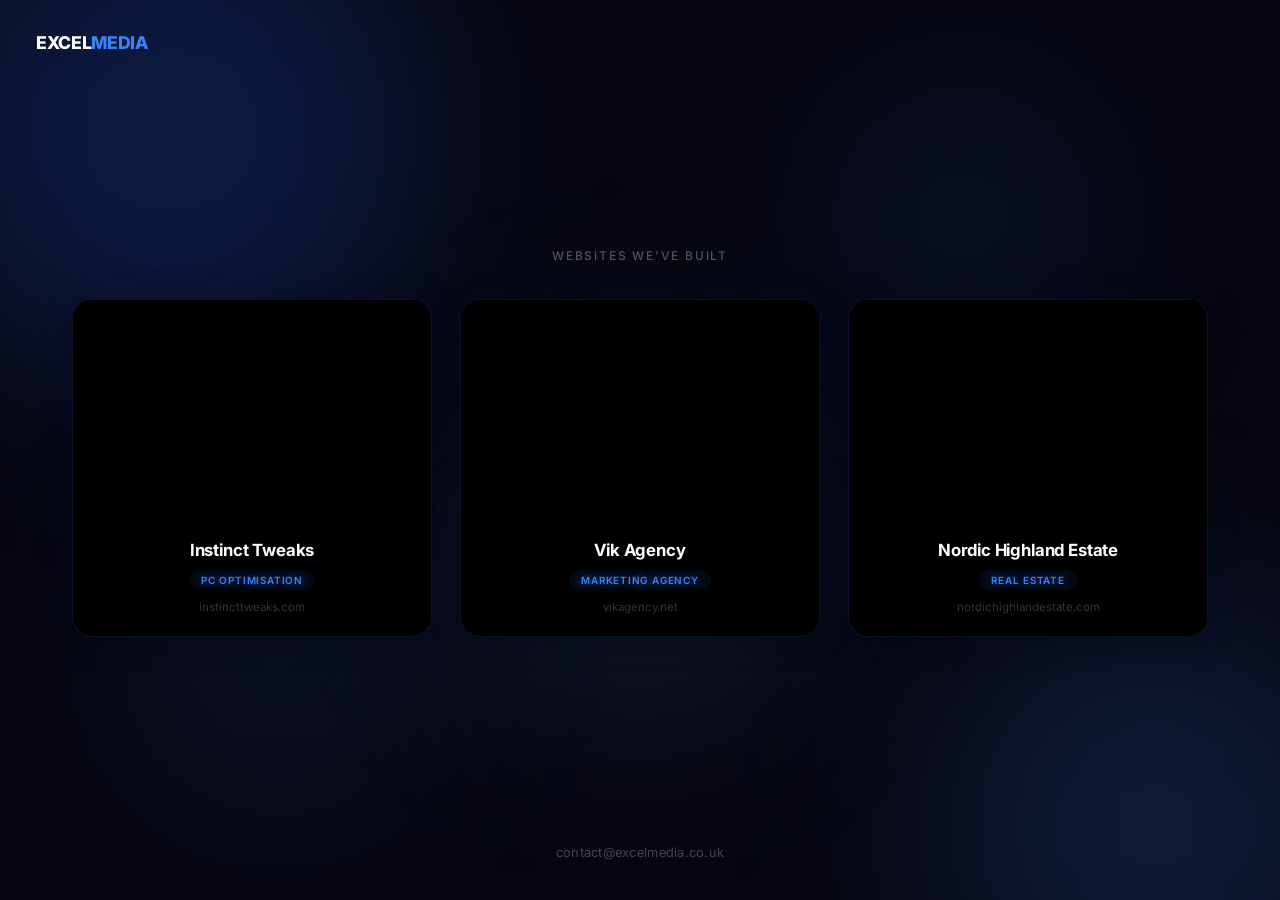
<file: index.html>
<!DOCTYPE html>
<html lang="en">
<head>
    <meta charset="UTF-8">
    <meta name="viewport" content="width=device-width, initial-scale=1.0">
    <title>ExcelMedia</title>
    <meta name="description" content="ExcelMedia — Custom-coded websites built from scratch.">
    <meta name="theme-color" content="#2563eb">
    <link rel="preconnect" href="https://fonts.googleapis.com">
    <link rel="preconnect" href="https://fonts.gstatic.com" crossorigin>
    <link href="https://fonts.googleapis.com/css2?family=Inter:wght@400;600;700;800&display=swap" rel="stylesheet">
    <link rel="stylesheet" href="style.css">
</head>
<body>

    <div class="glow glow-1"></div>
    <div class="glow glow-2"></div>
    <div class="glow glow-3"></div>
    <div class="glow glow-4"></div>
    <div class="glow glow-5"></div>

    <div class="logo">EXCEL<span>MEDIA</span></div>

    <main>
        <p class="tagline">Websites we've built</p>
        <div class="cards">
            <a href="https://instincttweaks.com" target="_blank" rel="noopener" class="card">
                <div class="card-preview">
                    <iframe src="https://instincttweaks.com" loading="lazy" tabindex="-1"></iframe>
                    <div class="card-preview-fade"></div>
                </div>
                <div class="card-label">
                    <h2>Instinct Tweaks</h2>
                    <p class="card-type">PC Optimisation</p>
                    <p class="card-url">instincttweaks.com</p>
                </div>
            </a>
            <a href="https://vikagency.net" target="_blank" rel="noopener" class="card">
                <div class="card-preview">
                    <iframe src="https://vikagency.net" loading="lazy" tabindex="-1"></iframe>
                    <div class="card-preview-fade"></div>
                </div>
                <div class="card-label">
                    <h2>Vik Agency</h2>
                    <p class="card-type">Marketing Agency</p>
                    <p class="card-url">vikagency.net</p>
                </div>
            </a>
            <a href="https://nordichighlandestate.com/" target="_blank" rel="noopener" class="card">
                <div class="card-preview">
                    <iframe src="https://nordichighlandestate.com/" loading="lazy" tabindex="-1"></iframe>
                    <div class="card-preview-fade"></div>
                </div>
                <div class="card-label">
                    <h2>Nordic Highland Estate</h2>
                    <p class="card-type">Real Estate</p>
                    <p class="card-url">nordichighlandestate.com</p>
                </div>
            </a>
        </div>
    </main>

    <div class="email"><a href="mailto:contact@excelmedia.co.uk">contact@excelmedia.co.uk</a></div>

</body>
</html>
</file>
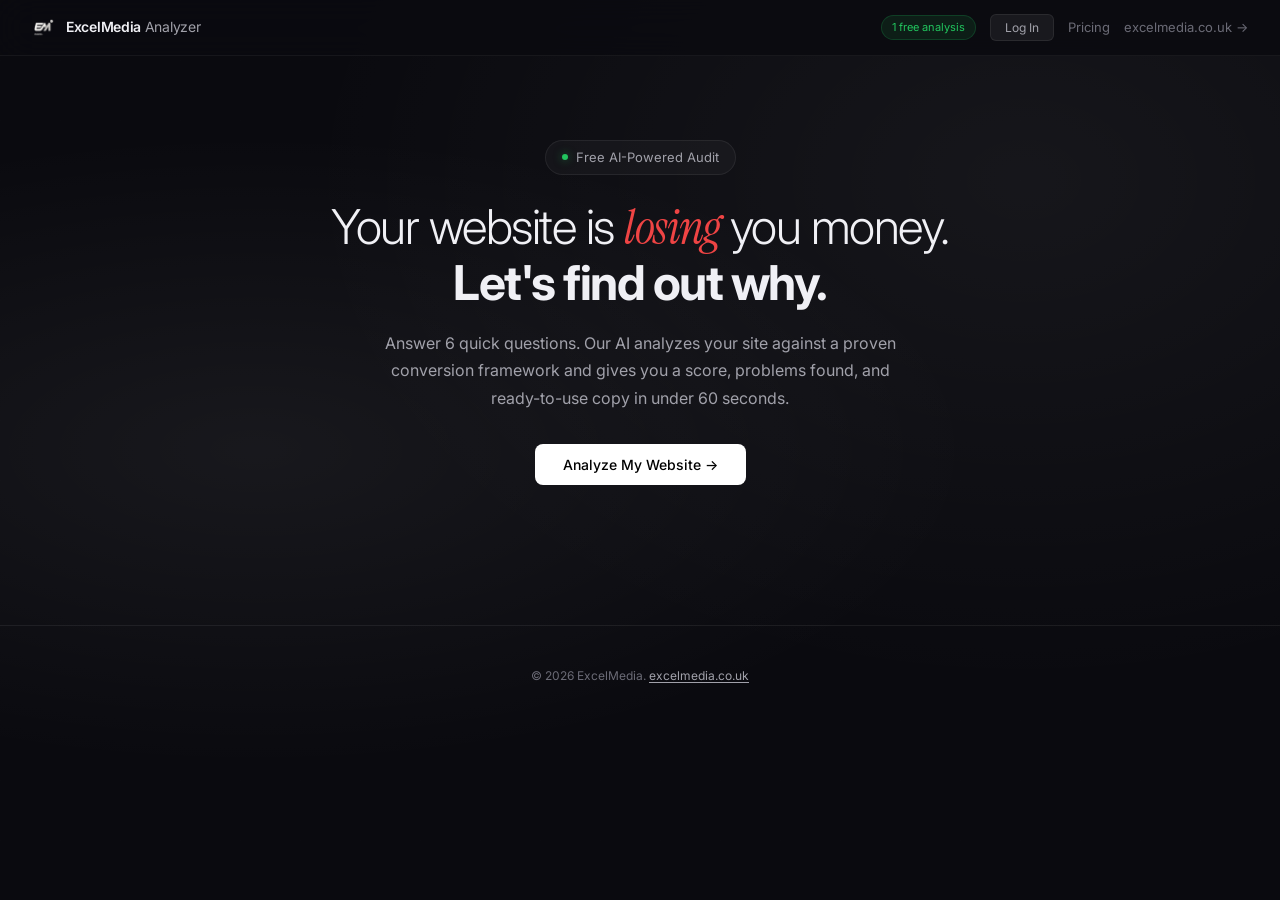
<file: analyzer/index.html>
﻿<!DOCTYPE html>
<html lang="en">
<head>
    <meta charset="UTF-8">
    <meta name="viewport" content="width=device-width, initial-scale=1.0">
    <title>Website Conversion Analyzer - ExcelMedia</title>
    <meta name="description" content="Get a free AI-powered conversion audit of your website. Find what's killing your sales and get ready-to-use copy that converts.">
    <meta property="og:type" content="website">
    <meta property="og:title" content="Your website is losing you money. Let's find out why.">
    <meta property="og:description" content="Get a free AI-powered conversion audit. Find what's killing your sales and get ready-to-use copy that converts.">
    <meta property="og:url" content="https://excelmedia.net/analyzer/">
    <meta property="og:image" content="https://excelmedia.net/analyzer/og-image.png">
    <meta name="twitter:card" content="summary_large_image">
    <meta name="twitter:title" content="Your website is losing you money. Let's find out why.">
    <meta name="twitter:description" content="Get a free AI-powered conversion audit. Find what's killing your sales.">
    <meta name="twitter:image" content="https://excelmedia.net/analyzer/og-image.png">
    <link rel="canonical" href="https://excelmedia.net/analyzer/">
    <meta name="google" content="notranslate">
    <meta http-equiv="Content-Language" content="en">
    <link rel="icon" type="image/png" href="../favicon.png">
    <link rel="preconnect" href="https://fonts.googleapis.com">
    <link rel="preconnect" href="https://fonts.gstatic.com" crossorigin>
    <link href="https://fonts.googleapis.com/css2?family=Inter:wght@300;400;500;600;700;800&family=Instrument+Serif:ital@0;1&display=swap" rel="stylesheet">
    <link rel="stylesheet" href="style.css">
</head>
<body>

    <!-- Grid Overlay -->
    <div class="grid-overlay"></div>

    <!-- Navigation -->
    <nav class="nav">
        <a href="../" class="nav-logo">
            <img src="logo.png" alt="ExcelMedia" class="nav-logo-img">
            <span>ExcelMedia <span class="logo-accent">Analyzer</span></span>
        </a>
        <div class="nav-right">
            <span class="uses-badge" id="usesBadge">1 free analysis</span>
            <button class="btn-nav-login" id="navLoginBtn" style="display:none">Log In</button>
            <span class="nav-user" id="navUser" style="display:none"></span>
            <a href="#" class="nav-link-muted" id="navPricingBtn">Pricing</a>
            <a href="https://excelmedia.co.uk" class="nav-link-muted" target="_blank" rel="noopener noreferrer">excelmedia.co.uk →</a>
        </div>
    </nav>

    <!-- Hero -->
    <section class="hero">
        <div class="container">
            <div class="hero-badge hero-fade">
                <span class="hero-badge-dot"></span>
                Free AI-Powered Audit
            </div>
            <h1 class="hero-title hero-fade">Your website is <span class="hero-title-italic">losing</span> you money.<br><span class="hero-title-bold">Let's find out why.</span></h1>
            <p class="hero-sub hero-fade">Answer 6 quick questions. Our AI analyzes your site against a proven conversion framework and gives you a score, problems found, and ready-to-use copy in under 60 seconds.</p>
            <button class="btn btn-primary hero-fade" id="startBtn">Analyze My Website →</button>
        </div>
    </section>

    <!-- Multi-Step Form -->
    <section class="form-section" id="formSection">
        <div class="container">
            <div class="form-card">
                <!-- Progress Bar -->
                <div class="progress-bar">
                    <div class="progress-fill" id="progressFill"></div>
                </div>
                <div class="step-indicator" id="stepIndicator">Step 1 of 6</div>

                <!-- Step 1 -->
                <div class="form-step active" data-step="1">
                    <h2 class="step-title">What's your biggest issue?</h2>
                    <p class="step-desc">Pick the one that hurts the most.</p>
                    <div class="option-grid">
                        <button class="option-btn" data-value="Low conversions - people visit but don't buy">
                            <span class="option-icon">📉</span>
                            <span class="option-label">Low conversions</span>
                            <span class="option-detail">People visit but don't buy</span>
                        </button>
                        <button class="option-btn" data-value="Bad design - looks outdated or unprofessional">
                            <span class="option-icon">🎨</span>
                            <span class="option-label">Bad design</span>
                            <span class="option-detail">Looks outdated or cheap</span>
                        </button>
                        <button class="option-btn" data-value="Weak branding - no clear message or identity">
                            <span class="option-icon">🏷️</span>
                            <span class="option-label">Weak branding</span>
                            <span class="option-detail">No clear message or identity</span>
                        </button>
                        <button class="option-btn" data-value="Not sure - I just know it's not working">
                            <span class="option-icon">🤷</span>
                            <span class="option-label">Not sure</span>
                            <span class="option-detail">I just know it's not working</span>
                        </button>
                    </div>
                </div>

                <!-- Step 2 -->
                <div class="form-step" data-step="2">
                    <h2 class="step-title">What's your main goal?</h2>
                    <p class="step-desc">What should your website do for you?</p>
                    <div class="option-grid">
                        <button class="option-btn" data-value="More sales - I sell products/services online">
                            <span class="option-icon">💰</span>
                            <span class="option-label">More sales</span>
                            <span class="option-detail">Sell products or services</span>
                        </button>
                        <button class="option-btn" data-value="More leads - I need people to enquire or book">
                            <span class="option-icon">📋</span>
                            <span class="option-label">More leads</span>
                            <span class="option-detail">Get enquiries or bookings</span>
                        </button>
                        <button class="option-btn" data-value="More sign-ups - I need users to create accounts">
                            <span class="option-icon">📧</span>
                            <span class="option-label">More sign-ups</span>
                            <span class="option-detail">Grow user base or email list</span>
                        </button>
                        <button class="option-btn" data-value="Brand awareness - I want to look credible and professional">
                            <span class="option-icon">🏆</span>
                            <span class="option-label">Brand awareness</span>
                            <span class="option-detail">Look credible and professional</span>
                        </button>
                    </div>
                </div>

                <!-- Step 3 -->
                <div class="form-step" data-step="3">
                    <h2 class="step-title">Who is your target audience?</h2>
                    <p class="step-desc">Be specific. The more detail, the better the analysis.</p>
                    <textarea class="form-textarea" id="audience" placeholder="e.g. Small business owners aged 25-45 who need affordable web design, gym owners looking for marketing help, gamers who want custom setups..." rows="4"></textarea>
                    <button class="btn btn-primary step-next-btn" id="step3Next">Continue →</button>
                </div>

                <!-- Step 4 -->
                <div class="form-step" data-step="4">
                    <h2 class="step-title">What do you sell & price range?</h2>
                    <p class="step-desc">Helps us understand your offer positioning.</p>
                    <textarea class="form-textarea" id="product" placeholder="e.g. Web design services starting at $500, monthly SEO packages $200-$800/mo, custom gaming peripherals $50-$300..." rows="4"></textarea>
                    <button class="btn btn-primary step-next-btn" id="step4Next">Continue →</button>
                </div>

                <!-- Step 5 -->
                <div class="form-step" data-step="5">
                    <h2 class="step-title">Paste your website URL</h2>
                    <p class="step-desc">We'll pull the content and analyze it.</p>
                    <input type="url" class="form-input" id="websiteUrl" placeholder="https://yourwebsite.com">
                    <button class="btn btn-primary step-next-btn" id="step5Next">Continue →</button>
                </div>

                <!-- Step 6 -->
                <div class="form-step" data-step="6">
                    <h2 class="step-title">What do you think isn't working? <span class="optional-tag">Optional</span></h2>
                    <p class="step-desc">Any gut feelings or specific concerns?</p>
                    <textarea class="form-textarea" id="notWorking" placeholder="e.g. I think my headline is boring, people leave after seeing the pricing, the homepage feels cluttered..." rows="4"></textarea>
                    <button class="btn btn-primary step-next-btn" id="submitBtn">🔍 Analyze My Website</button>
                </div>

                <!-- Back Button -->
                <button class="back-btn" id="backBtn" style="display:none">← Back</button>
            </div>
        </div>
    </section>

    <!-- Loading State -->
    <section class="loading-section" id="loadingSection">
        <div class="container">
            <div class="loading-card">
                <div class="loading-spinner"></div>
                <h2 class="loading-title">Analyzing your website...</h2>
                <div class="loading-steps">
                    <div class="loading-step active" id="ls1">
                        <span class="loading-step-icon">○</span> Fetching website content
                    </div>
                    <div class="loading-step" id="ls2">
                        <span class="loading-step-icon">○</span> Identifying weak points
                    </div>
                    <div class="loading-step" id="ls3">
                        <span class="loading-step-icon">○</span> Applying conversion framework
                    </div>
                    <div class="loading-step" id="ls4">
                        <span class="loading-step-icon">○</span> Generating your redesign
                    </div>
                </div>
            </div>
        </div>
    </section>

    <!-- Results -->
    <section class="results-section" id="resultsSection">

        <!-- Preview Hero - first thing shown -->
        <div class="preview-hero" id="previewHero">
            <div class="preview-topbar">
                <div class="preview-topbar-left">
                    <h2 class="preview-title">Your Website, Improved</h2>
                    <div class="preview-toggle">
                        <button class="preview-toggle-btn active" id="toggleImproved">Improved</button>
                        <button class="preview-toggle-btn" id="toggleOriginal">Original</button>
                    </div>
                </div>
                <button class="preview-fullscreen-btn" id="fullscreenBtn" title="Fullscreen">
                    <svg width="16" height="16" viewBox="0 0 16 16" fill="none"><path d="M2 6V2h4M10 2h4v4M14 10v4h-4M6 14H2v-4" stroke="currentColor" stroke-width="1.5" stroke-linecap="round" stroke-linejoin="round"/></svg>
                    <span>Fullscreen</span>
                </button>
            </div>

            <div class="preview-split">
                <!-- Left: iframe -->
                <div class="preview-frame-wrap">
                    <div class="preview-loading" id="previewLoading">
                        <div class="preview-spinner"></div>
                        <span>Loading preview...</span>
                    </div>
                    <iframe id="previewFrame" class="preview-frame" sandbox="allow-same-origin allow-scripts allow-forms allow-popups" title="Website preview"></iframe>
                </div>

                <!-- Right: changes panel -->
                <div class="preview-panel" id="previewPanel">
                    <div class="preview-panel-header">Changes Made</div>
                    <div class="preview-panel-list" id="previewChangesList">
                        <!-- Dynamically filled -->
                    </div>
                </div>
            </div>
        </div>

        <!-- Fullscreen overlay -->
        <div class="fullscreen-overlay" id="fullscreenOverlay">
            <div class="fullscreen-topbar">
                <div class="fullscreen-topbar-left">
                    <button class="fullscreen-back-btn" id="fullscreenCloseBtn">
                        <svg width="16" height="16" viewBox="0 0 16 16" fill="none"><path d="M10 2L4 8l6 6" stroke="currentColor" stroke-width="1.5" stroke-linecap="round" stroke-linejoin="round"/></svg>
                        <span>Back</span>
                    </button>
                    <div class="preview-toggle">
                        <button class="preview-toggle-btn active" id="fsToggleImproved">New</button>
                        <button class="preview-toggle-btn" id="fsToggleOriginal">Old</button>
                    </div>
                    <span class="fullscreen-label" id="fsLabel">Viewing: New version</span>
                </div>
            </div>
            <iframe id="fullscreenFrame" class="fullscreen-frame" sandbox="allow-same-origin allow-scripts allow-forms allow-popups" title="Fullscreen preview"></iframe>
        </div>

        <div class="container">

            <!-- Score Grid -->
            <div class="scores-grid" id="scoresGrid">
                <div class="score-card score-card-main" id="scoreBlock">
                    <div class="score-ring-wrap">
                        <svg class="score-ring" viewBox="0 0 120 120">
                            <circle class="score-ring-bg" cx="60" cy="60" r="52" />
                            <circle class="score-ring-fill" cx="60" cy="60" r="52" id="scoreRing" />
                        </svg>
                        <div class="score-number" id="scoreNumber">0</div>
                    </div>
                    <div class="score-card-label">Overall</div>
                    <p class="score-verdict" id="scoreVerdict"></p>
                </div>
                <div class="score-card" id="scoreConversion">
                    <div class="score-card-number" id="conversionScore">0</div>
                    <div class="score-card-label">Conversion</div>
                    <div class="score-card-bar"><div class="score-card-fill" id="conversionFill"></div></div>
                </div>
                <div class="score-card" id="scoreCopy">
                    <div class="score-card-number" id="copyScore">0</div>
                    <div class="score-card-label">Copy</div>
                    <div class="score-card-bar"><div class="score-card-fill" id="copyFill"></div></div>
                </div>
                <div class="score-card" id="scoreDesign">
                    <div class="score-card-number" id="designScore">0</div>
                    <div class="score-card-label">Design</div>
                    <div class="score-card-bar"><div class="score-card-fill" id="designFill"></div></div>
                </div>
                <div class="score-card" id="scoreCta">
                    <div class="score-card-number" id="ctaScore">0</div>
                    <div class="score-card-label">CTA Strength</div>
                    <div class="score-card-bar"><div class="score-card-fill" id="ctaFill"></div></div>
                </div>
                <div class="score-card" id="scoreSeo">
                    <div class="score-card-number" id="seoScore">0</div>
                    <div class="score-card-label">SEO</div>
                    <div class="score-card-bar"><div class="score-card-fill" id="seoFill"></div></div>
                </div>
            </div>

            <!-- Problems Found -->
            <div class="result-block" id="problemsBlock">
                <h3 class="result-heading">Problems Found</h3>
                <div class="problems-list" id="problemsList"></div>
            </div>

            <!-- Why It Works -->
            <div class="result-block" id="whyBlock">
                <h3 class="result-heading">Why These Changes Work</h3>
                <p class="why-text" id="whyText"></p>
            </div>

            <!-- Sticky CTA -->
            <div class="result-cta-section">
                <div class="result-cta-left">
                    <h3 class="result-cta-title">Want us to build this for you?</h3>
                    <p class="result-cta-desc">Our team designs and develops high-converting websites. Real design, real code, real results.</p>
                </div>
                <div class="result-cta-actions">
                    <a href="https://excelmedia.co.uk" target="_blank" rel="noopener noreferrer" class="btn btn-primary">Talk to Our Team</a>
                    <button class="btn btn-secondary" id="analyzeAgainBtn">Analyze Another Site</button>
                </div>
            </div>

        </div>
    </section>

    <!-- Paywall / Pricing -->
    <section class="paywall-section" id="paywallSection">
        <div class="container container-wide">
            <div class="paywall-header">
                <div class="hero-badge"><span class="hero-badge-dot"></span> Your free analysis is used</div>
                <h2 class="paywall-title">Unlock unlimited conversion audits</h2>
                <p class="paywall-sub">Every credit gives you a full AI-powered conversion audit with actionable improvements you can use right away.</p>
            </div>

            <div class="pricing-grid">
                <!-- Starter -->
                <div class="pricing-card">
                    <div class="pricing-header">
                        <h3 class="pricing-name">Starter</h3>
                        <div class="pricing-price">$29<span class="pricing-period">/mo</span></div>
                        <div class="pricing-cost-per">$1.45 per credit</div>
                    </div>
                    <ul class="pricing-features">
                        <li>20 credits per month</li>
                        <li>Full conversion audit</li>
                        <li>Ready-to-use copy</li>
                        <li>Before/after comparisons</li>
                    </ul>
                    <button class="btn btn-secondary pricing-btn" data-plan="starter">Get Starter →</button>
                </div>

                <!-- Pro -->
                <div class="pricing-card pricing-card-popular">
                    <div class="pricing-popular-tag">Most Popular</div>
                    <div class="pricing-header">
                        <h3 class="pricing-name">Pro</h3>
                        <div class="pricing-price">$79<span class="pricing-period">/mo</span></div>
                        <div class="pricing-cost-per">$1.05 per credit</div>
                    </div>
                    <ul class="pricing-features">
                        <li>75 credits per month</li>
                        <li>Full conversion audit</li>
                        <li>Ready-to-use copy</li>
                        <li>Before/after comparisons</li>
                        <li>Priority processing</li>
                    </ul>
                    <button class="btn btn-primary pricing-btn" data-plan="pro">Get Pro →</button>
                </div>

                <!-- Agency -->
                <div class="pricing-card">
                    <div class="pricing-header">
                        <h3 class="pricing-name">Agency</h3>
                        <div class="pricing-price">$149<span class="pricing-period">/mo</span></div>
                        <div class="pricing-cost-per">$0.75 per credit</div>
                    </div>
                    <ul class="pricing-features">
                        <li>200 credits per month</li>
                        <li>Full conversion audit</li>
                        <li>Ready-to-use copy</li>
                        <li>Before/after comparisons</li>
                        <li>Priority processing</li>
                        <li>Team-friendly</li>
                    </ul>
                    <button class="btn btn-secondary pricing-btn" data-plan="agency">Get Agency →</button>
                </div>
            </div>

            <p class="pricing-guarantee">Secure checkout via Stripe. Cancel anytime.</p>

            <!-- Login for existing subscribers -->
            <div class="paywall-login">
                <p>Already subscribed? <button class="link-btn" id="paywallLoginBtn">Log in with your email →</button></p>
            </div>
        </div>
    </section>

    <!-- Login Modal -->
    <div class="modal-overlay" id="loginModal">
        <div class="modal-card">
            <button class="modal-close" id="loginModalClose">✕</button>
            <h3 class="modal-title">Log in to your account</h3>
            <p class="modal-desc">Enter the email you used to subscribe.</p>
            <input type="email" class="form-input" id="loginEmail" placeholder="you@example.com">
            <button class="btn btn-primary modal-btn" id="loginSubmitBtn">Verify Subscription →</button>
            <div class="modal-error" id="loginError"></div>
        </div>
    </div>

    <!-- Success Toast (after Stripe checkout) -->
    <div class="toast" id="successToast">
        <div class="toast-icon">✓</div>
        <div class="toast-content">
            <div class="toast-title">Subscription Active!</div>
            <div class="toast-desc" id="toastDesc">Welcome aboard. You can start analyzing now.</div>
        </div>
        <button class="toast-close" id="toastClose">✕</button>
    </div>

    <!-- Error Toast -->
    <div class="toast toast-error" id="errorToast">
        <div class="toast-icon">!</div>
        <div class="toast-content">
            <div class="toast-title" id="errorToastTitle">Something went wrong</div>
            <div class="toast-desc" id="errorToastDesc"></div>
        </div>
        <button class="toast-close" id="errorToastClose">✕</button>
    </div>

    <!-- Footer -->
    <footer class="analyzer-footer">
        <p>© 2026 ExcelMedia. <a href="https://excelmedia.co.uk" target="_blank" rel="noopener noreferrer">excelmedia.co.uk</a></p>
    </footer>

    <script src="script.js"></script>
</body>
</html>
</file>
<file: style.css>
* { margin: 0; padding: 0; box-sizing: border-box; }

body {
    font-family: 'Inter', sans-serif;
    background: #060610;
    color: #fff;
    min-height: 100vh;
    display: flex;
    flex-direction: column;
    overflow-x: hidden;
    position: relative;
}

a { text-decoration: none; color: inherit; }

/* ---- BLUE GLOW BACKGROUND ---- */

.glow {
    position: fixed;
    border-radius: 50%;
    pointer-events: none;
    filter: blur(100px);
}

.glow-1 {
    width: 500px;
    height: 500px;
    background: rgba(37, 99, 235, 0.22);
    top: -120px;
    left: -80px;
    animation: float1 8s ease-in-out infinite;
}

.glow-2 {
    width: 450px;
    height: 450px;
    background: rgba(59, 130, 246, 0.16);
    bottom: -150px;
    right: -100px;
    animation: float2 10s ease-in-out infinite;
}

.glow-3 {
    width: 350px;
    height: 350px;
    background: rgba(96, 165, 250, 0.12);
    top: 40%;
    left: 50%;
    transform: translateX(-50%);
    animation: float3 12s ease-in-out infinite;
}

.glow-4 {
    width: 250px;
    height: 250px;
    background: rgba(37, 99, 235, 0.14);
    top: 10%;
    right: 15%;
    animation: float1 9s ease-in-out infinite reverse;
}

.glow-5 {
    width: 300px;
    height: 300px;
    background: rgba(59, 130, 246, 0.1);
    bottom: 10%;
    left: 10%;
    animation: float2 11s ease-in-out infinite reverse;
}

@keyframes float1 {
    0%, 100% { transform: translate(0, 0); }
    50% { transform: translate(40px, 30px); }
}

@keyframes float2 {
    0%, 100% { transform: translate(0, 0); }
    50% { transform: translate(-30px, -40px); }
}

@keyframes float3 {
    0%, 100% { transform: translateX(-50%) translateY(0); }
    50% { transform: translateX(-50%) translateY(-30px); }
}

/* ---- LOGO ---- */

.logo {
    position: fixed;
    top: 32px;
    left: 36px;
    font-size: 1.1rem;
    font-weight: 800;
    letter-spacing: -0.02em;
    z-index: 10;
}

.logo span {
    color: #3b82f6;
}

/* ---- MAIN / CARDS ---- */

main {
    flex: 1;
    display: flex;
    flex-direction: column;
    align-items: center;
    justify-content: center;
    padding: 100px 36px 60px;
}

.tagline {
    font-size: 0.75rem;
    text-transform: uppercase;
    letter-spacing: 0.15em;
    color: rgba(255, 255, 255, 0.3);
    margin-bottom: 36px;
    font-weight: 500;
}

.cards {
    display: flex;
    gap: 28px;
    flex-wrap: wrap;
    justify-content: center;
}

.card {
    background: #000000;
    border: 1px solid rgba(59, 130, 246, 0.15);
    border-radius: 20px;
    width: 360px;
    overflow: hidden;
    transition: border-color 0.3s, transform 0.3s, box-shadow 0.3s;
    position: relative;
    z-index: 2;
    box-shadow: 0 4px 30px rgba(0, 0, 0, 0.4), 0 0 40px rgba(37, 99, 235, 0.06);
}

.card:hover {
    border-color: rgba(59, 130, 246, 0.4);
    transform: translateY(-8px);
    box-shadow: 0 8px 40px rgba(0, 0, 0, 0.5), 0 0 60px rgba(59, 130, 246, 0.15);
}

.card-preview {
    width: 100%;
    height: 220px;
    overflow: hidden;
    position: relative;
    background: #000000;
}

.card-preview iframe {
    width: 1280px;
    height: 800px;
    border: none;
    transform: scale(0.282);
    transform-origin: top left;
    pointer-events: none;
    position: absolute;
    top: 0;
    left: 0;
}

.card-preview-fade {
    position: absolute;
    bottom: 0;
    left: 0;
    right: 0;
    height: 40px;
    background: linear-gradient(to bottom, transparent, #000000);
    pointer-events: none;
}

.card-label {
    padding: 20px 24px 22px;
    text-align: center;
}

.card-label h2 {
    font-size: 1.05rem;
    font-weight: 700;
    margin-bottom: 8px;
    letter-spacing: -0.01em;
}

.card-type {
    display: inline-block;
    font-size: 0.62rem;
    color: #3b82f6;
    font-weight: 600;
    text-transform: uppercase;
    letter-spacing: 0.08em;
    background: rgba(59, 130, 246, 0.08);
    padding: 4px 12px;
    border-radius: 100px;
    margin-bottom: 10px;
    text-shadow: 0 0 8px rgba(59, 130, 246, 0.6), 0 0 20px rgba(59, 130, 246, 0.3);
}

.card-url {
    font-size: 0.72rem;
    color: rgba(255, 255, 255, 0.2);
    font-weight: 400;
}

/* ---- EMAIL ---- */

.email {
    text-align: center;
    padding: 0 24px 40px;
    font-size: 0.8rem;
    letter-spacing: 0.02em;
}

.email a {
    color: rgba(255, 255, 255, 0.25);
    transition: color 0.3s;
}

.email a:hover {
    color: #3b82f6;
}

/* ---- RESPONSIVE ---- */

@media (max-width: 700px) {
    main {
        padding: 100px 24px 60px;
    }

    .cards {
        flex-direction: column;
    }

    .card {
        width: 100%;
        max-width: 360px;
    }

    .logo {
        top: 24px;
        left: 24px;
    }
}
</file>
<file: analyzer/style.css>
﻿/* ============================================
   EXCELMEDIA ANALYZER - STYLES
   Matches the ExcelMedia dark brand DNA
   ============================================ */

:root {
    --bg: #0a0a0f;
    --bg-secondary: #0e0e14;
    --bg-card: rgba(255,255,255,0.03);
    --bg-card-hover: rgba(255,255,255,0.06);
    --text: #f0f0f5;
    --text-secondary: #a1a1aa;
    --text-muted: #6b6b76;
    --accent: #ffffff;
    --accent-glow: rgba(255, 255, 255, 0.15);
    --border: rgba(255,255,255,0.07);
    --border-hover: rgba(255,255,255,0.14);
    --radius: 12px;
    --radius-sm: 8px;
    --radius-lg: 16px;
    --transition: 0.3s ease;
    --font-primary: 'Inter', -apple-system, BlinkMacSystemFont, sans-serif;
    --font-serif: 'Instrument Serif', Georgia, 'Times New Roman', serif;
    --shadow-card: 0 4px 24px -4px rgba(0,0,0,0.4);
    --green: #22c55e;
    --yellow: #eab308;
    --red: #ef4444;
    --orange: #f97316;
}

*, *::before, *::after { margin: 0; padding: 0; box-sizing: border-box; }

html {
    scroll-behavior: smooth;
    scrollbar-width: thin;
    scrollbar-color: #333 #0a0a0f;
}
html::-webkit-scrollbar { width: 6px; }
html::-webkit-scrollbar-track { background: #0a0a0f; }
html::-webkit-scrollbar-thumb { background: #333; border-radius: 3px; }

body {
    font-family: var(--font-primary);
    background: var(--bg);
    color: var(--text);
    overflow-x: hidden;
    -webkit-font-smoothing: antialiased;
    line-height: 1.6;
    background-image:
        radial-gradient(ellipse at 20% 50%, rgba(255, 255, 255, 0.06) 0%, transparent 50%),
        radial-gradient(ellipse at 80% 20%, rgba(255, 255, 255, 0.05) 0%, transparent 50%);
    background-attachment: fixed;
}

a { text-decoration: none; color: inherit; }
button, input, textarea, select { font-family: inherit; }

.container { max-width: 720px; margin: 0 auto; padding: 0 24px; }

/* === GRID OVERLAY === */
.grid-overlay {
    position: fixed; inset: 0; z-index: 0; pointer-events: none; opacity: 0.03;
    background-image: linear-gradient(rgba(255,255,255,0.15) 1px, transparent 1px),
                      linear-gradient(90deg, rgba(255,255,255,0.15) 1px, transparent 1px);
    background-size: 60px 60px;
}

/* === NAV === */
.nav {
    position: fixed; top: 0; left: 0; right: 0;
    padding: 0 32px; height: 56px;
    display: flex; align-items: center; justify-content: space-between;
    z-index: 1000;
    background: rgba(10,10,15,0.8);
    backdrop-filter: blur(20px) saturate(1.4);
    border-bottom: 1px solid rgba(255,255,255,0.05);
}
.nav-logo {
    font-size: 14px; font-weight: 600; letter-spacing: -0.3px;
    color: var(--text);
    display: flex; align-items: center; gap: 10px;
    white-space: nowrap; flex-shrink: 0;
}
.nav-logo-img {
    height: 24px; width: auto;
}
.logo-accent { color: var(--text-secondary); font-weight: 400; }
.nav-right { display: flex; align-items: center; gap: 14px; }
.nav-link-muted {
    font-size: 13px; color: var(--text-muted);
    transition: color var(--transition);
    white-space: nowrap;
}
.nav-link-muted:hover { color: var(--text); }
.uses-badge {
    font-size: 11px; padding: 3px 10px; border-radius: 20px;
    background: rgba(34,197,94,0.1); color: var(--green);
    border: 1px solid rgba(34,197,94,0.2);
    white-space: nowrap; flex-shrink: 0;
}
.uses-badge.warning { background: rgba(234,179,8,0.1); color: var(--yellow); border-color: rgba(234,179,8,0.2); }
.uses-badge.depleted { background: rgba(239,68,68,0.1); color: var(--red); border-color: rgba(239,68,68,0.2); }

/* === HERO === */
.hero {
    padding: 140px 0 80px;
    text-align: center;
    position: relative; z-index: 1;
}
.hero-badge {
    display: inline-flex; align-items: center; gap: 8px;
    font-size: 13px; color: var(--text-secondary);
    padding: 6px 16px; border-radius: 20px;
    background: var(--bg-card); border: 1px solid var(--border);
    margin-bottom: 24px;
}
.hero-badge-dot {
    width: 6px; height: 6px; border-radius: 50%;
    background: var(--green);
    box-shadow: 0 0 8px rgba(34,197,94,0.5);
    animation: pulse-dot 2s infinite;
}
@keyframes pulse-dot {
    0%, 100% { opacity: 1; }
    50% { opacity: 0.4; }
}
.hero-title {
    font-size: clamp(32px, 5vw, 48px);
    font-weight: 300; line-height: 1.15;
    letter-spacing: -1.5px;
    margin-bottom: 20px;
}
.hero-title-italic {
    font-family: var(--font-serif);
    font-style: italic; font-weight: 400;
    color: var(--red);
}
.hero-title-bold { font-weight: 700; }
.hero-sub {
    font-size: 16px; color: var(--text-secondary);
    max-width: 520px; margin: 0 auto 32px;
    line-height: 1.7;
}

/* Hero fade animation */
.hero-fade {
    opacity: 0; transform: translateY(16px);
    transition: opacity 0.6s ease, transform 0.6s ease;
}
.hero-fade.loaded { opacity: 1; transform: translateY(0); }

/* === BUTTONS === */
.btn {
    display: inline-flex; align-items: center; justify-content: center;
    padding: 12px 28px; border-radius: var(--radius-sm);
    font-size: 14px; font-weight: 500;
    cursor: pointer; border: none;
    transition: all var(--transition);
    text-decoration: none;
}
.btn-primary {
    background: var(--accent); color: #000;
}
.btn-primary:hover { opacity: 0.85; transform: translateY(-1px); }
.btn-secondary {
    background: transparent; color: var(--text);
    border: 1px solid var(--border);
}
.btn-secondary:hover { border-color: var(--border-hover); background: var(--bg-card); }
.btn:disabled {
    opacity: 0.4; cursor: not-allowed; transform: none !important;
}

/* === FORM SECTION === */
.form-section {
    display: none;
    min-height: calc(100vh - 64px);
    padding: 0 0 60px;
    position: relative; z-index: 1;
    align-items: center; justify-content: center;
}
.form-section.active { display: flex; }

.form-card {
    background: var(--bg-card);
    border: 1px solid var(--border);
    border-radius: var(--radius-lg);
    padding: 40px;
    position: relative;
}

/* Progress */
.progress-bar {
    position: absolute; top: 0; left: 0; right: 0;
    height: 3px; background: rgba(255,255,255,0.05);
    border-radius: var(--radius-lg) var(--radius-lg) 0 0;
    overflow: hidden;
}
.progress-fill {
    height: 100%; width: 16.66%;
    background: var(--accent);
    transition: width 0.4s ease;
}
.step-indicator {
    font-size: 12px; color: var(--text-muted);
    text-transform: uppercase; letter-spacing: 1px;
    margin-bottom: 24px;
}

/* Steps */
.form-step {
    display: none;
    opacity: 0;
    transform: translateY(6px);
    transition: opacity 0.25s ease, transform 0.25s ease;
}
.form-step.active {
    display: block;
    animation: stepIn 0.25s ease forwards;
}
@keyframes stepIn {
    from { opacity: 0; transform: translateY(6px); }
    to { opacity: 1; transform: translateY(0); }
}

.step-title {
    font-size: 24px; font-weight: 600; letter-spacing: -0.5px;
    margin-bottom: 8px;
}
.step-desc {
    font-size: 14px; color: var(--text-secondary);
    margin-bottom: 28px;
}

/* Option Buttons */
.option-grid { display: grid; grid-template-columns: 1fr 1fr; gap: 12px; }
@media (max-width: 540px) { .option-grid { grid-template-columns: 1fr; } }

.option-btn {
    display: flex; flex-direction: column; align-items: flex-start;
    padding: 18px 20px; border-radius: var(--radius);
    background: rgba(255,255,255,0.02);
    border: 1px solid var(--border);
    cursor: pointer; text-align: left;
    transition: all var(--transition);
    color: var(--text);
}
.option-btn:hover {
    background: rgba(255,255,255,0.05);
    border-color: var(--border-hover);
}
.option-btn.selected {
    background: rgba(255,255,255,0.08);
    border-color: rgba(255,255,255,0.3);
}
.option-icon { font-size: 22px; margin-bottom: 8px; }
.option-label { font-size: 15px; font-weight: 600; }
.option-detail { font-size: 13px; color: var(--text-muted); margin-top: 2px; }

/* Text Inputs */
.form-textarea, .form-input {
    width: 100%;
    padding: 14px 16px;
    background: rgba(255,255,255,0.03);
    border: 1px solid var(--border);
    border-radius: var(--radius);
    color: var(--text);
    font-size: 15px; line-height: 1.6;
    resize: vertical;
    transition: border-color var(--transition);
}
.form-textarea:focus, .form-input:focus {
    outline: none;
    border-color: rgba(255,255,255,0.25);
}
.form-textarea::placeholder, .form-input::placeholder {
    color: var(--text-muted);
}

.step-next-btn { margin-top: 20px; width: 100%; }

.optional-tag {
    font-size: 12px; font-weight: 400;
    color: var(--text-muted);
    background: rgba(255,255,255,0.05);
    padding: 2px 8px; border-radius: 4px;
    margin-left: 8px;
}

/* Back Button */
.back-btn {
    margin-top: 20px;
    background: none; border: none;
    color: var(--text-muted); cursor: pointer;
    font-size: 13px;
    transition: color var(--transition);
}
.back-btn:hover { color: var(--text); }

/* Validation */
.form-textarea.error, .form-input.error {
    border-color: var(--red);
}
.error-msg {
    color: var(--red); font-size: 13px; margin-top: 6px;
}

/* === LOADING === */
.loading-section {
    display: none; padding: 120px 0; text-align: center;
    position: relative; z-index: 1;
}
.loading-section.active { display: block; }

.loading-card {
    background: var(--bg-card);
    border: 1px solid var(--border);
    border-radius: var(--radius-lg);
    padding: 60px 40px;
}

.loading-spinner {
    width: 48px; height: 48px;
    border: 2px solid var(--border);
    border-top-color: var(--accent);
    border-radius: 50%;
    animation: spin 0.8s linear infinite;
    margin: 0 auto 24px;
}
@keyframes spin { to { transform: rotate(360deg); } }

.loading-title {
    font-size: 22px; font-weight: 600;
    margin-bottom: 32px; letter-spacing: -0.3px;
}

.loading-steps { display: flex; flex-direction: column; gap: 12px; max-width: 300px; margin: 0 auto; }
.loading-step {
    display: flex; align-items: center; gap: 10px;
    font-size: 14px; color: var(--text-muted);
    transition: color 0.3s ease;
}
.loading-step.active { color: var(--text); }
.loading-step.done { color: var(--green); }

/* === RESULTS === */
.results-section {
    display: none; padding: 100px 0 80px;
    position: relative; z-index: 1;
}
.results-section.active { display: block; }

.result-block {
    background: var(--bg-card);
    border: 1px solid var(--border);
    border-radius: var(--radius-lg);
    padding: 36px;
    margin-bottom: 20px;
}
.result-heading {
    font-size: 18px; font-weight: 600;
    margin-bottom: 20px; letter-spacing: -0.3px;
}
.tag-ready {
    font-size: 11px; font-weight: 500;
    background: rgba(34,197,94,0.12); color: var(--green);
    padding: 3px 10px; border-radius: 4px;
    margin-left: 8px;
}

/* Score Grid */
.scores-grid {
    display: grid;
    grid-template-columns: 1fr 1fr 1fr 1fr 1fr 1fr;
    gap: 12px;
    margin-bottom: 24px;
    opacity: 0; transform: translateY(16px);
    animation: resultAppear 0.5s ease forwards;
}
.score-card {
    background: var(--card-bg);
    border: 1px solid var(--border);
    border-radius: var(--radius);
    padding: 24px 20px;
    text-align: center;
}
.score-card-main {
    display: flex; flex-direction: column;
    align-items: center; justify-content: center;
}
.score-card-main .score-ring-wrap {
    margin-bottom: 8px;
}
.score-card-number {
    font-size: 32px; font-weight: 700;
    letter-spacing: -1px; line-height: 1;
    margin-bottom: 6px;
}
.score-card-label {
    font-size: 11px; font-weight: 600;
    text-transform: uppercase; letter-spacing: 1px;
    color: var(--text-muted);
    margin-bottom: 4px;
}
.score-card-bar {
    height: 4px; background: rgba(255,255,255,0.06);
    border-radius: 2px; margin-top: 10px;
    overflow: hidden;
}
.score-card-fill {
    height: 100%; border-radius: 2px;
    background: var(--green);
    transition: width 1.5s ease;
    width: 0;
}
.score-verdict {
    font-size: 12px; color: var(--text-secondary);
    line-height: 1.5; margin-top: 4px;
}
@media (max-width: 768px) {
    .scores-grid {
        grid-template-columns: 1fr 1fr 1fr;
    }
    .score-card-main {
        grid-column: 1 / -1;
    }
}
@media (max-width: 400px) {
    .scores-grid { grid-template-columns: 1fr; }
}

/* Score Ring */
.score-ring-wrap {
    position: relative; width: 100px; height: 100px; flex-shrink: 0;
}
.score-ring { width: 100px; height: 100px; transform: rotate(-90deg); }
.score-ring-bg {
    fill: none; stroke: rgba(255,255,255,0.06); stroke-width: 8;
}
.score-ring-fill {
    fill: none; stroke: var(--green); stroke-width: 8;
    stroke-linecap: round;
    stroke-dasharray: 326.73;
    stroke-dashoffset: 326.73;
    transition: stroke-dashoffset 1.5s ease, stroke 0.3s ease;
}
.score-number {
    position: absolute; inset: 0;
    display: flex; align-items: center; justify-content: center;
    font-size: 28px; font-weight: 700; letter-spacing: -1px;
}

/* Problems */
.problem-item {
    display: flex; align-items: flex-start; gap: 12px;
    padding: 16px;
    background: rgba(239,68,68,0.04);
    border: 1px solid rgba(239,68,68,0.1);
    border-radius: var(--radius);
    margin-bottom: 10px;
}
.problem-item:last-child { margin-bottom: 0; }
.problem-severity {
    font-size: 11px; font-weight: 600;
    padding: 2px 8px; border-radius: 4px;
    flex-shrink: 0; margin-top: 2px;
    text-transform: uppercase; letter-spacing: 0.5px;
}
.severity-high { background: rgba(239,68,68,0.15); color: var(--red); }
.severity-medium { background: rgba(234,179,8,0.15); color: var(--yellow); }
.severity-low { background: rgba(249,115,22,0.15); color: var(--orange); }
.problem-text { font-size: 14px; line-height: 1.5; }
.problem-title { font-weight: 600; margin-bottom: 2px; }
.problem-desc { color: var(--text-secondary); }

/* Improved Content */
.improved-item {
    padding: 20px;
    background: rgba(34,197,94,0.04);
    border: 1px solid rgba(34,197,94,0.1);
    border-radius: var(--radius);
    margin-bottom: 12px;
}
.improved-item:last-child { margin-bottom: 0; }
.improved-label {
    font-size: 11px; font-weight: 600;
    text-transform: uppercase; letter-spacing: 1px;
    color: var(--green); margin-bottom: 8px;
}
.improved-text {
    font-size: 16px; font-weight: 500; line-height: 1.5;
}
.improved-sub {
    font-size: 14px; color: var(--text-secondary);
    margin-top: 6px; line-height: 1.5;
}
.copy-btn {
    margin-top: 10px;
    font-size: 12px; padding: 4px 12px;
    background: rgba(255,255,255,0.06); border: 1px solid var(--border);
    border-radius: 6px; color: var(--text-muted);
    cursor: pointer; transition: all var(--transition);
}
.copy-btn:hover { color: var(--text); border-color: var(--border-hover); }

/* Compare */
.compare-grid { display: flex; flex-direction: column; gap: 16px; }
.compare-row {
    display: grid; grid-template-columns: 1fr 1fr; gap: 12px;
}
@media (max-width: 540px) {
    .compare-row { grid-template-columns: 1fr; }
}
.compare-label {
    font-size: 12px; font-weight: 600; text-transform: uppercase;
    letter-spacing: 0.8px; margin-bottom: 12px;
    color: var(--text-muted);
}
.compare-before, .compare-after {
    padding: 16px; border-radius: var(--radius);
    font-size: 14px; line-height: 1.5;
}
.compare-before {
    background: rgba(239,68,68,0.04);
    border: 1px solid rgba(239,68,68,0.1);
}
.compare-after {
    background: rgba(34,197,94,0.04);
    border: 1px solid rgba(34,197,94,0.1);
}
.compare-section-label {
    font-size: 12px; font-weight: 600; text-transform: uppercase;
    letter-spacing: 0.8px; color: var(--text-muted);
    margin-bottom: 4px;
}

/* Why Text */
.why-text {
    font-size: 15px; color: var(--text-secondary); line-height: 1.75;
}

/* CTA Block */
.cta-block { text-align: center; padding: 48px 36px; }
.cta-title { font-size: 22px; font-weight: 700; margin-bottom: 8px; }
.cta-desc { font-size: 14px; color: var(--text-secondary); margin-bottom: 24px; max-width: 400px; margin-left: auto; margin-right: auto; }
.cta-buttons { display: flex; gap: 12px; justify-content: center; flex-wrap: wrap; }
.uses-remaining {
    font-size: 12px; color: var(--text-muted);
    margin-top: 16px;
}

/* === ERROR STATE === */
.error-banner {
    background: rgba(239,68,68,0.08);
    border: 1px solid rgba(239,68,68,0.2);
    border-radius: var(--radius);
    padding: 16px 20px;
    font-size: 14px; color: var(--red);
    margin-bottom: 20px;
    display: none;
}
.error-banner.active { display: block; }

/* === NAV LOGIN / USER === */
.btn-nav-login {
    font-size: 12px; padding: 5px 14px; border-radius: 6px;
    background: rgba(255,255,255,0.06); border: 1px solid var(--border);
    color: var(--text-secondary); cursor: pointer;
    transition: all var(--transition);
}
.btn-nav-login:hover { color: var(--text); border-color: var(--border-hover); }
.nav-user {
    font-size: 12px; color: var(--text-muted);
    max-width: 140px; overflow: hidden; text-overflow: ellipsis; white-space: nowrap;
}

/* === PAYWALL / PRICING === */
.paywall-section {
    display: none; padding: 120px 0 80px;
    position: relative; z-index: 1;
}
.paywall-section.active { display: block; }

.container-wide { max-width: 960px; margin: 0 auto; padding: 0 24px; }

.paywall-header { text-align: center; margin-bottom: 48px; }
.paywall-title {
    font-size: clamp(28px, 4vw, 40px);
    font-weight: 700; letter-spacing: -1px;
    margin-top: 20px; margin-bottom: 12px;
}
.paywall-sub {
    font-size: 15px; color: var(--text-secondary);
    max-width: 520px; margin: 0 auto; line-height: 1.7;
}

.pricing-grid {
    display: grid; grid-template-columns: repeat(3, 1fr);
    gap: 16px; margin-bottom: 40px;
}
@media (max-width: 768px) {
    .pricing-grid { grid-template-columns: 1fr; max-width: 400px; margin-left: auto; margin-right: auto; }
}

.pricing-card {
    background: var(--bg-card);
    border: 1px solid var(--border);
    border-radius: var(--radius-lg);
    padding: 32px 28px;
    display: flex; flex-direction: column;
    position: relative;
}
.pricing-card-popular {
    border-color: rgba(255,255,255,0.2);
    background: rgba(255,255,255,0.05);
}
.pricing-popular-tag {
    position: absolute; top: -12px; left: 50%; transform: translateX(-50%);
    font-size: 11px; font-weight: 600;
    padding: 4px 14px; border-radius: 20px;
    background: var(--accent); color: #000;
    white-space: nowrap;
}
.pricing-header { margin-bottom: 24px; }
.pricing-name {
    font-size: 16px; font-weight: 600; margin-bottom: 8px;
    color: var(--text-secondary);
}
.pricing-price {
    font-size: 44px; font-weight: 700; letter-spacing: -2px;
    line-height: 1;
}
.pricing-period { font-size: 16px; font-weight: 400; color: var(--text-muted); }

.pricing-features {
    list-style: none; flex: 1; margin-bottom: 24px;
}
.pricing-features li {
    font-size: 14px; color: var(--text-secondary);
    padding: 6px 0; padding-left: 20px;
    position: relative;
}
.pricing-features li::before {
    content: '✓'; position: absolute; left: 0;
    color: var(--green); font-size: 13px;
}
.pricing-btn { width: 100%; }

.paywall-login {
    text-align: center; font-size: 14px; color: var(--text-muted);
}
.link-btn {
    background: none; border: none; color: var(--accent);
    cursor: pointer; font-size: 14px; text-decoration: underline;
    transition: opacity var(--transition);
}
.link-btn:hover { opacity: 0.7; }

/* === LOGIN MODAL === */
.modal-overlay {
    display: none; position: fixed; inset: 0;
    background: rgba(0,0,0,0.7); backdrop-filter: blur(8px);
    z-index: 2000;
    align-items: center; justify-content: center;
}
.modal-overlay.active { display: flex; }
.modal-card {
    background: var(--bg-secondary);
    border: 1px solid var(--border);
    border-radius: var(--radius-lg);
    padding: 36px;
    max-width: 420px; width: 90%;
    position: relative;
}
.modal-close {
    position: absolute; top: 16px; right: 16px;
    background: none; border: none;
    color: var(--text-muted); cursor: pointer;
    font-size: 18px; line-height: 1;
}
.modal-close:hover { color: var(--text); }
.modal-title { font-size: 20px; font-weight: 600; margin-bottom: 6px; }
.modal-desc { font-size: 14px; color: var(--text-secondary); margin-bottom: 20px; }
.modal-btn { width: 100%; margin-top: 12px; }
.modal-error {
    font-size: 13px; color: var(--red); margin-top: 10px;
    min-height: 18px;
}

/* === RESPONSIVE === */
@media (max-width: 768px) {
    .nav { padding: 0 20px; }
    .nav-right { gap: 10px; }
    .nav-link-muted:last-child { display: none; }
}
@media (max-width: 640px) {
    .nav { padding: 0 16px; height: 48px; }
    .nav-logo { font-size: 13px; gap: 8px; }
    .nav-logo-img { height: 20px; }
    .nav-link-muted { display: none; }
    .nav-right { gap: 8px; }
    .uses-badge { font-size: 10px; padding: 2px 8px; }
    .hero { padding: 120px 0 50px; }
    .hero-title { font-size: 28px; }
    .form-card { padding: 28px 20px; }
    .result-block { padding: 24px 20px; }
    .score-block { padding: 28px 20px; }
    .modal-card { padding: 24px 20px; }
    .pricing-price { font-size: 36px; }
}

/* === TOAST NOTIFICATIONS === */
.toast {
    position: fixed; top: 80px; right: 24px;
    display: flex; align-items: center; gap: 14px;
    padding: 16px 20px; border-radius: var(--radius);
    background: rgba(10, 15, 10, 0.95);
    border: 1px solid rgba(34,197,94,0.3);
    backdrop-filter: blur(12px);
    z-index: 3000;
    transform: translateX(120%);
    opacity: 0;
    transition: transform 0.4s cubic-bezier(0.34, 1.56, 0.64, 1), opacity 0.3s ease;
    max-width: 380px;
    box-shadow: 0 8px 32px rgba(0,0,0,0.4);
}
.toast.active {
    transform: translateX(0);
    opacity: 1;
}
.toast-error {
    border-color: rgba(239,68,68,0.3);
    background: rgba(15, 10, 10, 0.95);
}
.toast-icon {
    width: 32px; height: 32px;
    border-radius: 50%;
    background: rgba(34,197,94,0.15);
    color: var(--green);
    display: flex; align-items: center; justify-content: center;
    font-size: 14px; font-weight: 700;
    flex-shrink: 0;
}
.toast-error .toast-icon {
    background: rgba(239,68,68,0.15);
    color: var(--red);
}
.toast-content { flex: 1; min-width: 0; }
.toast-title { font-size: 14px; font-weight: 600; margin-bottom: 2px; }
.toast-desc { font-size: 13px; color: var(--text-secondary); }
.toast-close {
    background: none; border: none;
    color: var(--text-muted); cursor: pointer;
    font-size: 14px; padding: 4px;
    transition: color var(--transition);
    flex-shrink: 0;
}
.toast-close:hover { color: var(--text); }
@media (max-width: 640px) {
    .toast { right: 12px; left: 12px; max-width: none; }
}

/* === PRICING ENHANCEMENTS === */
.pricing-cost-per {
    font-size: 12px; color: var(--text-muted);
    margin-top: 4px;
}
.pricing-card-popular {
    transform: scale(1.03);
}
@media (max-width: 768px) {
    .pricing-card-popular { transform: none; }
}
.pricing-guarantee {
    text-align: center; font-size: 13px; color: var(--text-muted);
    margin-top: 8px;
}

/* === LOADING IMPROVEMENTS === */
.loading-step .loading-step-icon {
    width: 20px; display: inline-block; text-align: center;
    font-style: normal;
}
.loading-step.active .loading-step-icon {
    animation: pulseIcon 1s ease infinite;
}
@keyframes pulseIcon {
    0%, 100% { opacity: 1; }
    50% { opacity: 0.3; }
}
.loading-step.done .loading-step-icon {
    color: var(--green);
    animation: none;
}
.loading-subtitle {
    font-size: 14px; color: var(--text-muted);
    margin-top: -20px; margin-bottom: 32px;
}

/* === RESULT APPEAR ANIMATIONS === */
.result-block {
    opacity: 0; transform: translateY(16px);
    animation: resultAppear 0.5s ease forwards;
}
.result-block:nth-child(1) { animation-delay: 0s; }
.result-block:nth-child(2) { animation-delay: 0.1s; }
.result-block:nth-child(3) { animation-delay: 0.2s; }
.result-block:nth-child(4) { animation-delay: 0.3s; }
.result-block:nth-child(5) { animation-delay: 0.4s; }
.result-block:nth-child(6) { animation-delay: 0.5s; }
@keyframes resultAppear {
    to { opacity: 1; transform: translateY(0); }
}

@keyframes fadeIn {
    from { opacity: 0; }
    to { opacity: 1; }
}

/* === FOOTER === */
.analyzer-footer {
    text-align: center; padding: 40px 24px;
    font-size: 12px; color: var(--text-muted);
    border-top: 1px solid var(--border);
    margin-top: 60px;
    position: relative; z-index: 1;
}
.analyzer-footer a {
    color: var(--text-secondary);
    text-decoration: underline;
    text-underline-offset: 2px;
}
.analyzer-footer a:hover { color: var(--text); }

/* === PREVIEW HERO (split layout) === */
.preview-hero {
    border-bottom: 1px solid var(--border);
    margin-bottom: 40px;
}
.preview-topbar {
    display: flex; align-items: center; justify-content: space-between;
    padding: 16px 24px;
    border-bottom: 1px solid var(--border);
    background: var(--card-bg);
}
.preview-topbar-left {
    display: flex; align-items: center; gap: 16px;
}
.preview-title {
    font-size: 15px; font-weight: 600; letter-spacing: -0.3px;
    margin: 0;
}
.preview-toggle {
    display: flex; gap: 2px;
    background: rgba(255,255,255,0.04);
    border: 1px solid var(--border);
    border-radius: var(--radius-sm); padding: 3px;
}
.preview-toggle-btn {
    padding: 5px 16px; border-radius: var(--radius-sm);
    font-size: 12px; font-weight: 500;
    background: none; border: none; color: var(--text-muted);
    cursor: pointer; transition: all 0.15s;
}
.preview-toggle-btn.active {
    background: var(--accent); color: #000; font-weight: 600;
}
.preview-toggle-btn:hover:not(.active) {
    color: var(--text-primary);
}
.preview-fullscreen-btn {
    display: flex; align-items: center; gap: 6px;
    padding: 6px 14px; border-radius: var(--radius-sm);
    font-size: 12px; font-weight: 500;
    background: none; border: 1px solid var(--border);
    color: var(--text-secondary); cursor: pointer;
    transition: all 0.15s;
}
.preview-fullscreen-btn:hover {
    color: var(--text-primary); border-color: var(--text-muted);
}

/* Split: preview left, panel right */
.preview-split {
    display: flex; min-height: 600px;
}
.preview-frame-wrap {
    flex: 1; position: relative; background: #fff;
    min-width: 0;
}
.preview-frame {
    width: 100%; height: 100%; border: none; display: block;
    background: #fff; min-height: 600px;
}
.preview-loading {
    position: absolute; inset: 0;
    display: flex; flex-direction: column;
    align-items: center; justify-content: center;
    gap: 12px; background: var(--card-bg);
    color: var(--text-muted); font-size: 13px;
    z-index: 2;
}
.preview-loading.hidden { display: none; }
.preview-spinner {
    width: 24px; height: 24px;
    border: 2px solid var(--border);
    border-top-color: var(--accent);
    border-radius: 50%;
    animation: spin 0.8s linear infinite;
}
@keyframes spin { to { transform: rotate(360deg); } }

/* Right panel */
.preview-panel {
    width: 320px; flex-shrink: 0;
    border-left: 1px solid var(--border);
    display: flex; flex-direction: column;
    background: var(--bg);
    overflow-y: auto; max-height: 600px;
}
.preview-panel-header {
    font-size: 11px; font-weight: 600;
    text-transform: uppercase; letter-spacing: 1px;
    color: var(--text-muted);
    padding: 16px 20px 12px;
    border-bottom: 1px solid var(--border);
}
.preview-panel-list {
    display: flex; flex-direction: column;
}
.preview-change-item {
    padding: 16px 20px;
    border-bottom: 1px solid var(--border);
}
.preview-change-item:last-child { border-bottom: none; }
.preview-change-section {
    font-size: 12px; font-weight: 600; color: var(--text-primary);
    margin-bottom: 8px;
}
.preview-change-before {
    font-size: 12px; color: var(--text-muted);
    line-height: 1.5; margin-bottom: 6px;
    text-decoration: line-through;
}
.preview-change-after {
    font-size: 12px; color: var(--green);
    line-height: 1.5;
}
.preview-change-why {
    font-size: 11px; color: var(--text-muted);
    margin-top: 8px; line-height: 1.5;
    font-style: italic;
}

/* Responsive: stack on mobile */
@media (max-width: 768px) {
    .preview-split { flex-direction: column; }
    .preview-panel {
        width: 100%; max-height: none;
        border-left: none; border-top: 1px solid var(--border);
    }
    .preview-frame { min-height: 400px; }
    .preview-topbar { flex-wrap: wrap; gap: 10px; }
    .preview-title { width: 100%; }
}

/* === FULLSCREEN OVERLAY === */
.fullscreen-overlay {
    display: none; position: fixed; inset: 0; z-index: 9999;
    background: var(--bg);
    flex-direction: column;
}
.fullscreen-overlay.active { display: flex; }
.fullscreen-topbar {
    display: flex; align-items: center; justify-content: space-between;
    padding: 12px 24px;
    border-bottom: 1px solid var(--border);
    background: var(--card-bg);
    flex-shrink: 0;
}
.fullscreen-topbar-left {
    display: flex; align-items: center; gap: 16px;
}
.fullscreen-label {
    font-size: 12px; color: var(--text-muted);
}
.fullscreen-close-btn, .fullscreen-back-btn {
    display: flex; align-items: center; gap: 6px;
    padding: 6px 14px; border-radius: var(--radius-sm);
    font-size: 13px; font-weight: 500;
    background: none; border: 1px solid var(--border);
    color: var(--text-secondary); cursor: pointer;
    transition: all 0.15s;
}
.fullscreen-close-btn:hover, .fullscreen-back-btn:hover {
    color: var(--text-primary); border-color: var(--text-muted);
}
.fullscreen-frame {
    flex: 1; width: 100%; border: none;
    background: #fff;
}

/* === RESULT CTA SECTION === */
.result-cta-section {
    display: flex; align-items: center; justify-content: space-between;
    gap: 24px;
    padding: 32px 36px;
    background: var(--card-bg);
    border: 1px solid var(--border);
    border-radius: var(--radius);
    margin-top: 24px; margin-bottom: 24px;
    opacity: 0; transform: translateY(16px);
    animation: resultAppear 0.5s ease 0.4s forwards;
}
.result-cta-left { flex: 1; }
.result-cta-title {
    font-size: 18px; font-weight: 700;
    letter-spacing: -0.3px; margin-bottom: 4px;
}
.result-cta-desc {
    font-size: 13px; color: var(--text-secondary);
    line-height: 1.6; max-width: 400px;
}
.result-cta-actions {
    display: flex; gap: 10px; flex-shrink: 0;
}
@media (max-width: 640px) {
    .result-cta-section { flex-direction: column; text-align: center; }
    .result-cta-actions { width: 100%; flex-direction: column; }
    .result-cta-desc { max-width: none; }
}
</file>
